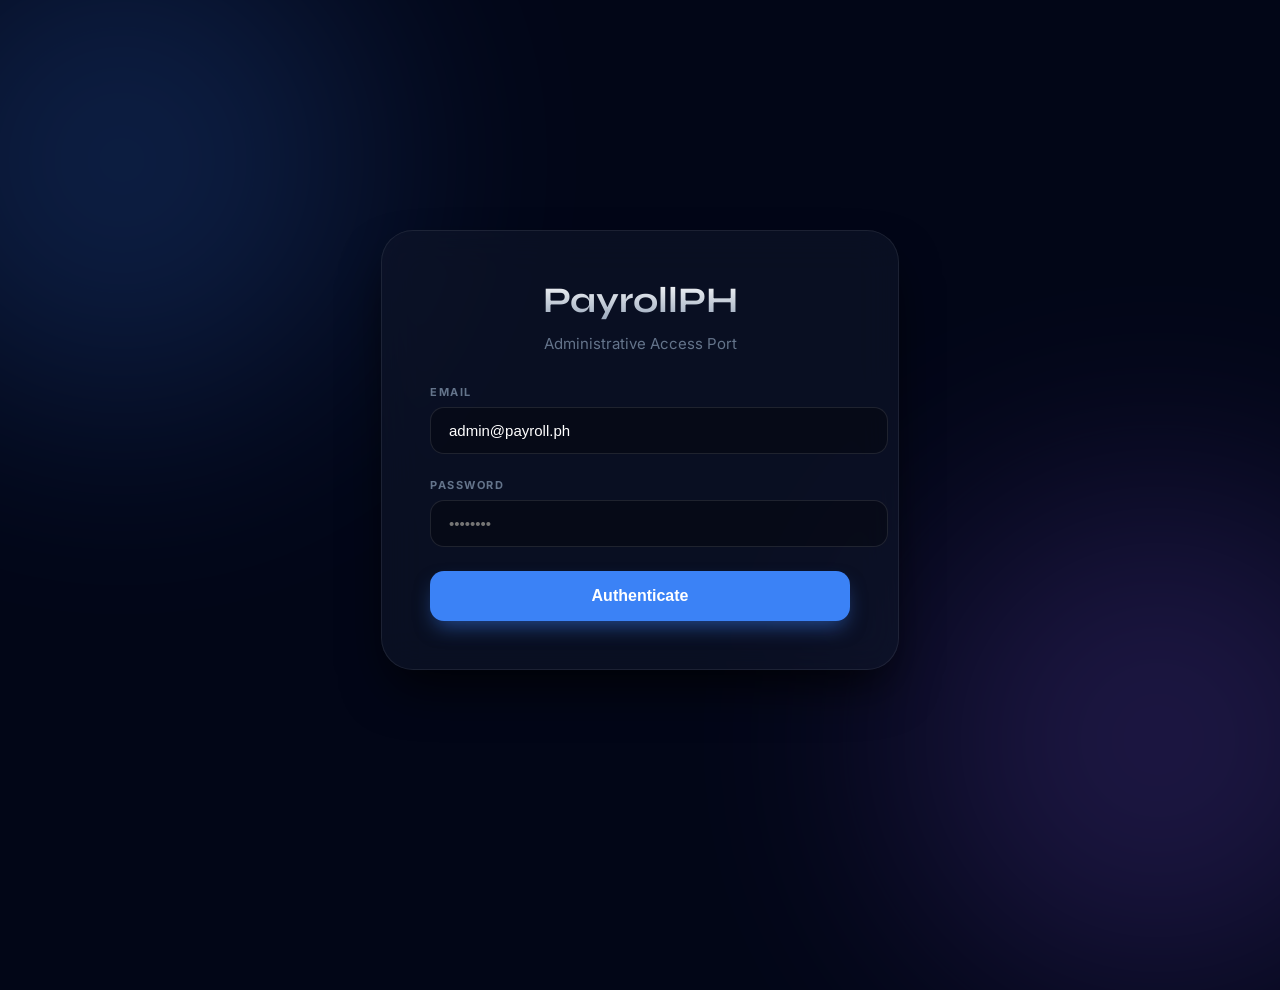
<file: index.html>
<!DOCTYPE html>
<html lang="en">
<head>
    <meta charset="UTF-8">
    <meta name="viewport" content="width=device-width, initial-scale=1.0">
    <title>Login — PayrollPH</title>
    <link href="https://fonts.googleapis.com/css2?family=Syne:wght@700&family=Inter:wght@400;600&display=swap" rel="stylesheet">
    <style>
        :root {
            --primary: #3b82f6;
            --primary-glow: rgba(59, 130, 246, 0.5);
            --bg: #020617;
            --card-bg: rgba(15, 23, 42, 0.6);
            --text-main: #f8fafc;
            --text-dim: #64748b;
        }

        body { 
            background-color: var(--bg);
            margin: 0;
            height: 100vh;
            display: flex;
            align-items: center;
            justify-content: center;
            font-family: 'Inter', sans-serif;
            overflow: hidden;
            position: relative;
        }

        /* Animated Background Orbs */
        .orb {
            position: absolute;
            width: 500px;
            height: 500px;
            border-radius: 50%;
            filter: blur(120px);
            z-index: -1;
            opacity: 0.2;
            animation: move 20s infinite alternate;
        }
        .orb-1 { background: var(--primary); top: -10%; left: -10%; }
        .orb-2 { background: #8b5cf6; bottom: -10%; right: -10%; animation-delay: -5s; }

        @keyframes move {
            from { transform: translate(0, 0) scale(1); }
            to { transform: translate(100px, 50px) scale(1.1); }
        }

        .login-card { 
            background: var(--card-bg); 
            backdrop-filter: blur(20px); 
            -webkit-backdrop-filter: blur(20px);
            padding: 48px; 
            border-radius: 32px; 
            width: 100%; 
            max-width: 420px; 
            text-align: center; 
            border: 1px solid rgba(255, 255, 255, 0.08);
            box-shadow: 0 25px 50px -12px rgba(0, 0, 0, 0.8);
            animation: slideUp 0.8s cubic-bezier(0.16, 1, 0.3, 1);
        }

        @keyframes slideUp {
            from { opacity: 0; transform: translateY(40px); }
            to { opacity: 1; transform: translateY(0); }
        }

        h1 { 
            font-family: 'Syne', sans-serif; 
            color: var(--text-main); 
            font-size: 36px; 
            margin: 0;
            background: linear-gradient(to bottom, #fff, #94a3b8);
            -webkit-background-clip: text;
            -webkit-text-fill-color: transparent;
        }

        p { color: var(--text-dim); font-size: 15px; margin: 12px 0 32px; }

        .form-group { text-align: left; margin-bottom: 24px; position: relative; }
        
        label { 
            font-size: 11px; 
            font-weight: 700; 
            color: var(--text-dim); 
            text-transform: uppercase; 
            letter-spacing: 1.5px;
            margin-bottom: 8px;
            display: block;
            transition: 0.3s;
        }

        input { 
            width: 100%; 
            padding: 14px 18px; 
            border-radius: 14px; 
            background: rgba(0, 0, 0, 0.3); 
            border: 1px solid rgba(255, 255, 255, 0.1); 
            color: white; 
            font-size: 15px;
            outline: none;
            transition: all 0.3s ease;
        }

        input:focus { 
            border-color: var(--primary); 
            background: rgba(0, 0, 0, 0.5);
            box-shadow: 0 0 20px rgba(59, 130, 246, 0.2);
        }

        .form-group:focus-within label { color: var(--primary); transform: translateX(4px); }

        .btn-login { 
            width: 100%; 
            padding: 16px; 
            border-radius: 14px; 
            border: none; 
            background: var(--primary); 
            color: white; 
            font-weight: 700; 
            font-size: 16px;
            cursor: pointer; 
            transition: all 0.4s cubic-bezier(0.175, 0.885, 0.32, 1.275);
            box-shadow: 0 10px 20px -5px var(--primary-glow);
        }

        .btn-login:hover { 
            transform: translateY(-3px);
            box-shadow: 0 15px 30px -5px var(--primary-glow);
            filter: brightness(1.1);
        }

        .btn-login:active { transform: scale(0.97); }

        .shake { animation: shake 0.4s cubic-bezier(.36,.07,.19,.97) both; }
        @keyframes shake {
            10%, 90% { transform: translate3d(-1px, 0, 0); }
            20%, 80% { transform: translate3d(2px, 0, 0); }
            30%, 50%, 70% { transform: translate3d(-4px, 0, 0); }
            40%, 60% { transform: translate3d(4px, 0, 0); }
        }
    </style>
</head>
<body>
    <div class="orb orb-1"></div>
    <div class="orb orb-2"></div>

    <div class="login-card" id="loginCard">
        <h1>PayrollPH</h1>
        <p>Administrative Access Port</p>
        <form id="loginForm">
            <div class="form-group">
                <label>Email</label>
                <input type="email" id="email" required value="admin@payroll.ph">
            </div>
            <div class="form-group">
                <label>Password</label>
                <input type="password" id="password" required placeholder="••••••••">
            </div>
            <button type="submit" class="btn-login" id="loginSubmitBtn">Authenticate</button>
        </form>
    </div>

    <script>
        // Check session
        if (sessionStorage.getItem('isLoggedIn') === 'true') { window.location.href = 'dashboard.html'; }

        document.getElementById('loginForm').addEventListener('submit', (e) => {
            e.preventDefault();
            const btn = document.getElementById('loginSubmitBtn');
            const card = document.getElementById('loginCard');
            
            // Visual feedback for "processing"
            btn.innerText = "Authenticating...";
            btn.style.opacity = "0.7";

            setTimeout(() => {
                const email = document.getElementById('email').value;
                const pass = document.getElementById('password').value;

                if (email === 'admin@payroll.ph' && pass === 'admin123') {
                    sessionStorage.setItem('isLoggedIn', 'true');
                    window.location.href = 'dashboard.html';
                } else {
                    btn.innerText = "Authenticate";
                    btn.style.opacity = "1";
                    card.classList.add('shake');
                    setTimeout(() => card.classList.remove('shake'), 400);
                }
            }, 800);
        });
    </script>
</body>
</html>
</file>
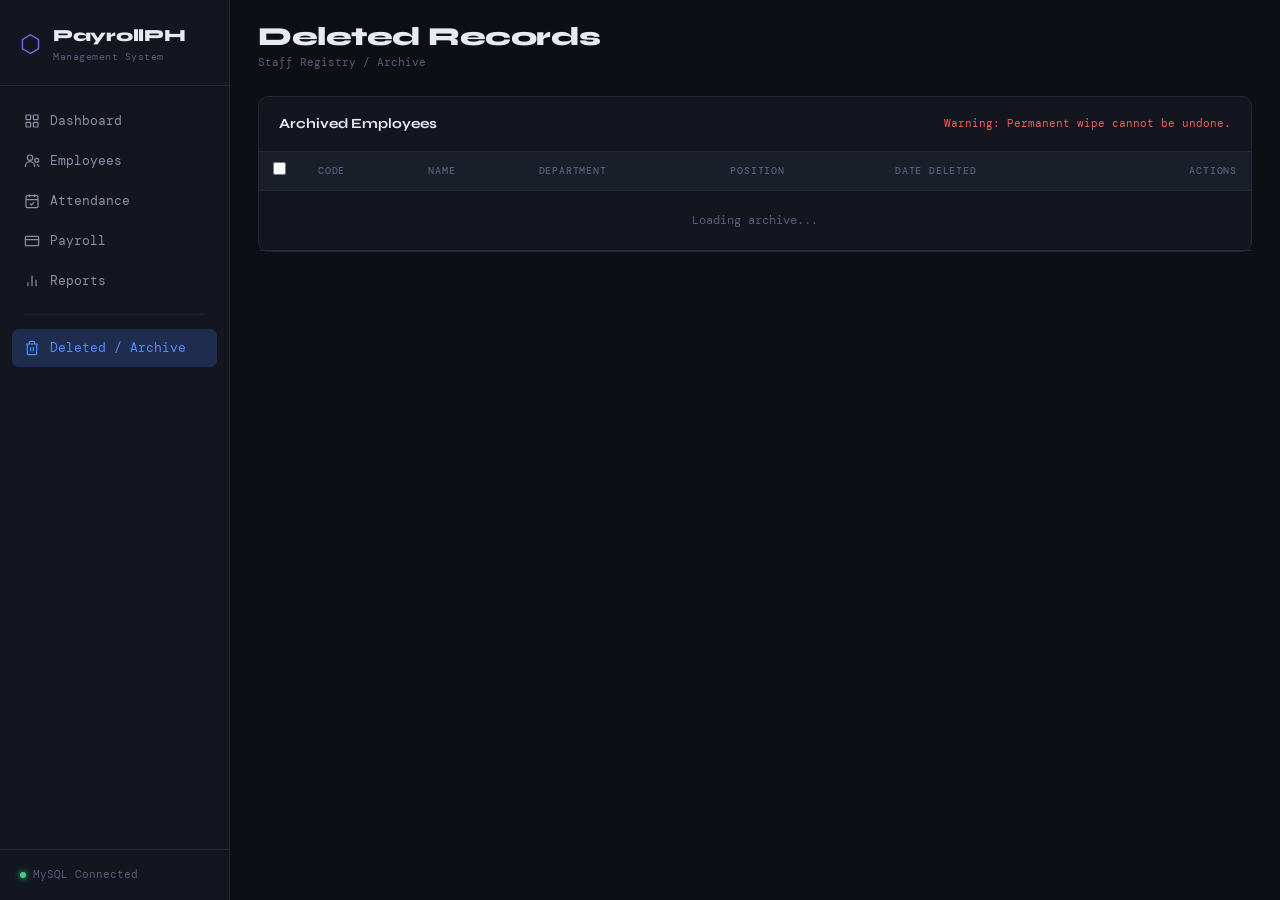
<file: pages/archive.html>
<!DOCTYPE html>
<html lang="en">
<head>
<meta charset="UTF-8" />
<meta name="viewport" content="width=device-width, initial-scale=1.0"/>
<title>Archive — PayrollPH</title>
<link rel="stylesheet" href="../assets/css/style.css"/>
<link href="https://fonts.googleapis.com/css2?family=Syne:wght@400;600;700;800&family=DM+Mono:wght@300;400;500&family=Inter:wght@400;600&display=swap" rel="stylesheet"/>
<style>
    /* Ensure the table can handle the checkbox column width and dropdowns */
    .card, .card-header { overflow: visible !important; }
    .checkbox-col { width: 45px; text-align: center; }
    #bulkActions { display: none; align-items: center; gap: 10px; margin-right: 15px; }
    
    /* Consistency fix for page title */
    .page-title { font-family: var(--font-head); font-size: 26px; font-weight: 800; }
</style>
</head>
<body>

<aside class="sidebar">
  <div class="sidebar-brand">
    <span class="brand-icon">⬡</span>
    <div><div class="brand-name">PayrollPH</div><div class="brand-sub">Management System</div></div>
  </div>
  <nav class="sidebar-nav">
    <a href="../dashboard.html" class="nav-item"><svg viewBox="0 0 24 24"><rect x="3" y="3" width="7" height="7" rx="1"/><rect x="14" y="3" width="7" height="7" rx="1"/><rect x="3" y="14" width="7" height="7" rx="1"/><rect x="14" y="14" width="7" height="7" rx="1"/></svg>Dashboard</a>
    <a href="employees.html" class="nav-item"><svg viewBox="0 0 24 24"><circle cx="9" cy="7" r="4"/><path d="M2 21v-1a7 7 0 0 1 14 0v1"/><circle cx="19" cy="11" r="3"/><path d="M22 21v-.5a3 3 0 0 0-3-3"/></svg>Employees</a>
    <a href="attendance.html" class="nav-item"><svg viewBox="0 0 24 24"><rect x="3" y="4" width="18" height="18" rx="2"/><path d="M16 2v4M8 2v4M3 10h18"/><path d="m9 16 2 2 4-4"/></svg>Attendance</a>
    <a href="payroll.html" class="nav-item"><svg viewBox="0 0 24 24"><rect x="2" y="5" width="20" height="14" rx="2"/><path d="M2 10h20"/></svg>Payroll</a>
    <a href="reports.html" class="nav-item"><svg viewBox="0 0 24 24"><line x1="18" y1="20" x2="18" y2="10"/><line x1="12" y1="20" x2="12" y2="4"/><line x1="6" y1="20" x2="6" y2="14"/></svg>Reports</a>
    <div style="height: 1px; background: var(--border); margin: 12px 12px; opacity: 0.5;"></div>
    <a href="archive.html" class="nav-item active">
      <svg viewBox="0 0 24 24"><polyline points="3 6 5 6 21 6"></polyline><path d="M19 6v14a2 2 0 0 1-2 2H7a2 2 0 0 1-2-2V6m3 0V4a2 2 0 0 1 2-2h4a2 2 0 0 1 2 2v2"></path><line x1="10" y1="11" x2="10" y2="17"></line><line x1="14" y1="11" x2="14" y2="17"></line></svg>Deleted / Archive
    </a>
  </nav>
  <div class="sidebar-footer"><div class="db-badge"><span class="db-dot"></span>MySQL Connected</div></div>
</aside>

<main class="main">
    <header class="topbar">
        <div class="topbar-left">
            <h1 class="page-title">Deleted Records</h1>
            <span class="page-breadcrumb">Staff Registry / Archive</span>
        </div>
    </header>

    <section class="content-grid" style="grid-template-columns: 1fr;">
        <div class="card card-wide">
            <div class="card-header">
                <h2>Archived Employees</h2>
                
                <div id="bulkActions">
                    <button class="btn-primary" style="background:var(--green); color:#111; padding:6px 12px; font-size:11px;" onclick="bulkRestore()">↻ Restore Selected</button>
                    <button class="btn-primary" style="background:var(--red); padding:6px 12px; font-size:11px;" onclick="bulkWipe()">✖ Wipe Selected</button>
                </div>

                <div class="card-actions">
                    <span style="font-size: 11px; color: var(--red); font-family: var(--font-mono);">Warning: Permanent wipe cannot be undone.</span>
                </div>
            </div>
            <div class="table-wrap">
                <table class="data-table" id="archiveTable">
                    <thead>
                        <tr>
                            <th class="checkbox-col"><input type="checkbox" id="selectAll" onclick="toggleSelectAll(this)"></th>
                            <th>Code</th>
                            <th>Name</th>
                            <th>Department</th>
                            <th>Position</th>
                            <th>Date Deleted</th>
                            <th style="text-align: right;">Actions</th>
                        </tr>
                    </thead>
                    <tbody id="archiveBody">
                        <tr><td colspan="7" style="text-align: center; padding: 20px; color: var(--text3);">Loading archive...</td></tr>
                    </tbody>
                </table>
            </div>
        </div>
    </section>
</main>

<script src="../assets/js/archive.js"></script>
</body>
</html>
</file>
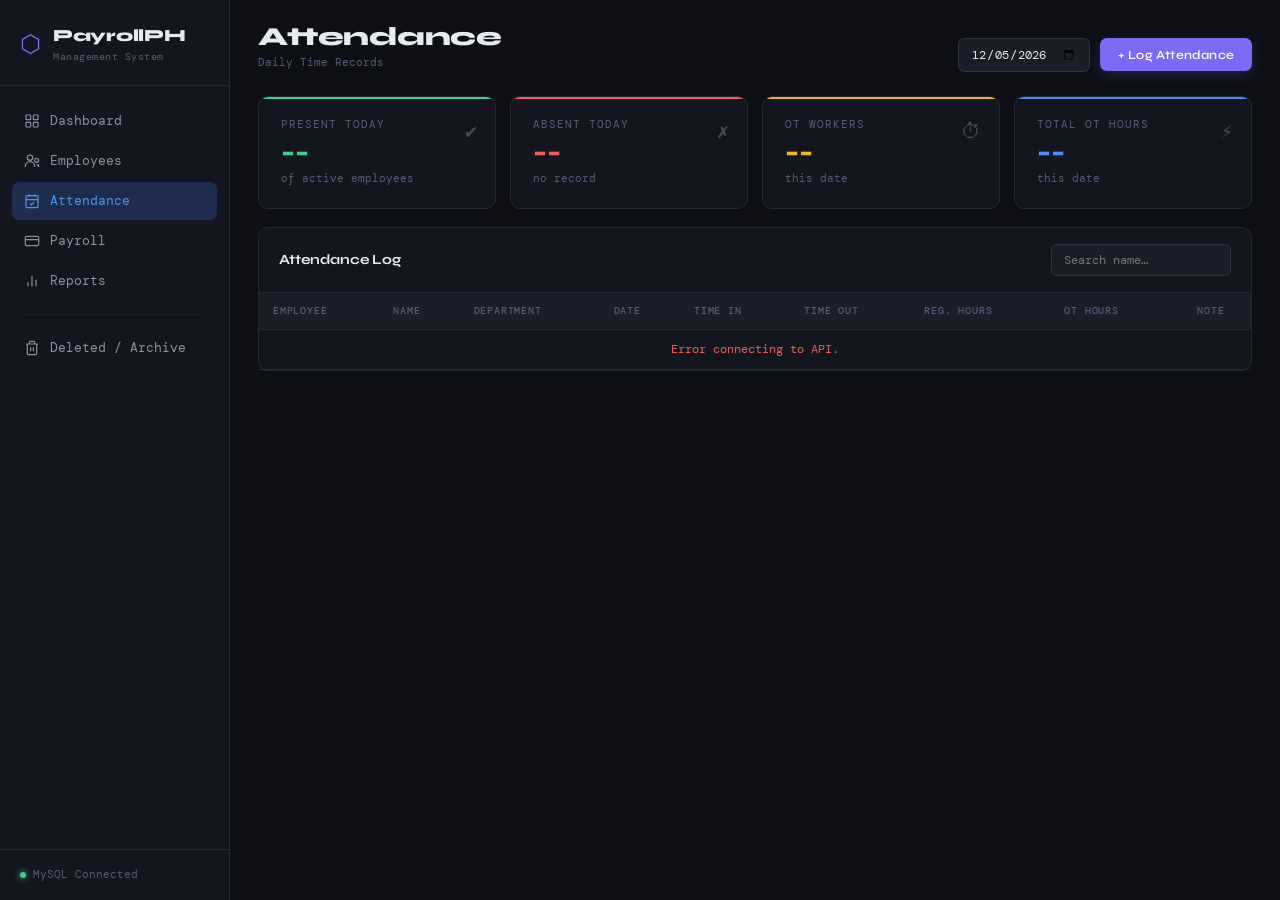
<file: pages/attendance.html>
<!DOCTYPE html>
<html lang="en">
<head>
<meta charset="UTF-8">
<meta name="viewport" content="width=device-width, initial-scale=1.0">
<title>Attendance — PayrollPH</title>
<link rel="stylesheet" href="../assets/css/style.css">
<link href="https://fonts.googleapis.com/css2?family=Syne:wght@400;600;700;800&family=DM+Mono:wght@300;400;500&display=swap" rel="stylesheet">
</head>
<body>

<aside class="sidebar">
  <div class="sidebar-brand">
    <span class="brand-icon">⬡</span>
    <div><div class="brand-name">PayrollPH</div><div class="brand-sub">Management System</div></div>
  </div>
  <nav class="sidebar-nav">
    <a href="../dashboard.html" class="nav-item"><svg viewBox="0 0 24 24"><rect x="3" y="3" width="7" height="7" rx="1"/><rect x="14" y="3" width="7" height="7" rx="1"/><rect x="3" y="14" width="7" height="7" rx="1"/><rect x="14" y="14" width="7" height="7" rx="1"/></svg>Dashboard</a>
    <a href="employees.html" class="nav-item"><svg viewBox="0 0 24 24"><circle cx="9" cy="7" r="4"/><path d="M2 21v-1a7 7 0 0 1 14 0v1"/><circle cx="19" cy="11" r="3"/><path d="M22 21v-.5a3 3 0 0 0-3-3"/></svg>Employees</a>
    <a href="attendance.html" class="nav-item active"><svg viewBox="0 0 24 24"><rect x="3" y="4" width="18" height="18" rx="2"/><path d="M16 2v4M8 2v4M3 10h18"/><path d="m9 16 2 2 4-4"/></svg>Attendance</a>
    <a href="payroll.html" class="nav-item"><svg viewBox="0 0 24 24"><rect x="2" y="5" width="20" height="14" rx="2"/><path d="M2 10h20"/></svg>Payroll</a>
    <a href="reports.html" class="nav-item"><svg viewBox="0 0 24 24"><line x1="18" y1="20" x2="18" y2="10"/><line x1="12" y1="20" x2="12" y2="4"/><line x1="6" y1="20" x2="6" y2="14"/></svg>Reports</a>
    <div style="height: 1px; background: var(--border); margin: 12px 12px; opacity: 0.5;"></div>
    <a href="archive.html" class="nav-item">
      <svg viewBox="0 0 24 24"><polyline points="3 6 5 6 21 6"></polyline><path d="M19 6v14a2 2 0 0 1-2 2H7a2 2 0 0 1-2-2V6m3 0V4a2 2 0 0 1 2-2h4a2 2 0 0 1 2 2v2"></path><line x1="10" y1="11" x2="10" y2="17"></line><line x1="14" y1="11" x2="14" y2="17"></line></svg>Deleted / Archive
    </a>
  </nav>
  <div class="sidebar-footer"><div class="db-badge"><span class="db-dot"></span>MySQL Connected</div></div>
</aside>

<main class="main">
  <header class="topbar">
    <div class="topbar-left">
      <h1 class="page-title">Attendance</h1>
      <span class="page-breadcrumb">Daily Time Records</span>
    </div>
    <div class="topbar-right">
      <input type="date" id="dateFilter" class="search-box" style="width:auto">
      <button class="btn-primary" onclick="openLogModal()">+ Log Attendance</button>
    </div>
  </header>

  <div class="kpi-grid" style="grid-template-columns:repeat(4,1fr);margin-bottom:18px">
    <div class="kpi-card kpi-green">
      <div class="kpi-label">Present Today</div>
      <div class="kpi-value" style="color:var(--green)" id="kpiPresent">--</div>
      <div class="kpi-sub">of active employees</div><div class="kpi-icon">✔</div>
    </div>
    <div class="kpi-card kpi-red">
      <div class="kpi-label">Absent Today</div>
      <div class="kpi-value" style="color:var(--red)" id="kpiAbsent">--</div>
      <div class="kpi-sub">no record</div><div class="kpi-icon">✗</div>
    </div>
    <div class="kpi-card kpi-gold">
      <div class="kpi-label">OT Workers</div>
      <div class="kpi-value" style="color:var(--gold)" id="kpiOT">--</div>
      <div class="kpi-sub">this date</div><div class="kpi-icon">⏱</div>
    </div>
    <div class="kpi-card kpi-blue">
      <div class="kpi-label">Total OT Hours</div>
      <div class="kpi-value" style="color:var(--blue)" id="kpiOTHrs">--</div>
      <div class="kpi-sub">this date</div><div class="kpi-icon">⚡</div>
    </div>
  </div>

  <div class="card">
    <div class="card-header">
      <h2>Attendance Log</h2>
      <div class="card-actions">
        <input type="text" class="search-box" placeholder="Search name…" id="attSearch" oninput="filterAtt()">
      </div>
    </div>
    <div class="table-wrap">
      <table class="data-table">
        <thead>
          <tr><th>Employee</th><th>Name</th><th>Department</th><th>Date</th><th>Time In</th><th>Time Out</th><th>Reg. Hours</th><th>OT Hours</th><th>Note</th></tr>
        </thead>
        <tbody id="attBody">
            <tr><td colspan="9" style="text-align: center; padding: 20px; color: var(--text3);">Loading data...</td></tr>
        </tbody>
      </table>
    </div>
  </div>
</main>

<div class="modal-overlay" id="logModal" style="display:none">
  <div class="modal" style="max-width:460px">
    <div class="modal-title" style="margin-bottom:20px">Log Attendance</div>
    <div class="form-grid" style="padding:0">
      <div class="form-group"><label>Employee *</label><select id="lEmp"></select></div>
      <div class="form-group"><label>Date *</label><input id="lDate" type="date"></div>
      <div class="form-group"><label>Time In *</label><input id="lIn" type="time" value="08:00"></div>
      <div class="form-group"><label>Time Out *</label><input id="lOut" type="time" value="17:00"></div>
      <div class="form-group full" id="hoursPreview" style="background:var(--bg3);border:1px solid var(--border);border-radius:7px;padding:10px 14px">
        <div style="font-size:11px;color:var(--text3);margin-bottom:4px">COMPUTED PREVIEW</div>
        <div style="display:flex;gap:20px">
          <div>Reg. Hours: <strong id="prevReg" style="color:var(--green)">8.00</strong></div>
          <div>OT Hours: <strong id="prevOT" style="color:var(--gold)">0.00</strong></div>
        </div>
      </div>
    </div>
    <div class="form-actions">
      <button class="btn-outline" onclick="closeLogModal()">Cancel</button>
      <button class="btn-primary" onclick="saveLog()">Insert Record</button>
    </div>
  </div>
</div>

<script>
  let activeEmployees = [];
  let currentLogs = [];

  document.addEventListener('DOMContentLoaded', () => {
    const today = new Date().toISOString().split('T')[0];
    document.getElementById('dateFilter').value = today;
    document.getElementById('lDate').value = today;
    document.getElementById('dateFilter').addEventListener('change', loadAttendance);
    loadEmployees();
    loadAttendance();
    ['lIn','lOut'].forEach(id => document.getElementById(id).addEventListener('change', updatePreview));
    updatePreview();
  });

  async function loadEmployees() {
    try {
      const response = await fetch('../api/attendance.php?action=employees');
      const result = await response.json();
      if (result.status === 'success') {
        activeEmployees = result.data;
        const sel = document.getElementById('lEmp');
        sel.innerHTML = '<option value="">-- Select Employee --</option>';
        activeEmployees.forEach(e => {
          sel.innerHTML += `<option value="${e.id}" data-type="${e.type}">${e.code} — ${e.firstName} ${e.lastName}</option>`;
        });
        sel.addEventListener('change', function() {
           const selectedOption = this.options[this.selectedIndex];
           if (selectedOption && selectedOption.dataset.type === 'daily') {
               document.getElementById('lIn').value = '07:00'; document.getElementById('lOut').value = '16:00';
           } else {
               document.getElementById('lIn').value = '08:00'; document.getElementById('lOut').value = '17:00';
           }
           updatePreview();
        });
      }
    } catch (error) { console.error("Error loading employees:", error); }
  }

  async function loadAttendance() {
    const date = document.getElementById('dateFilter').value;
    const tbody = document.getElementById('attBody');
    tbody.innerHTML = `<tr><td colspan="9" style="text-align: center; padding: 20px; color: var(--text3);">Loading data from database...</td></tr>`;
    try {
      const response = await fetch(`../api/attendance.php?date=${date}`);
      const result = await response.json();
      if (result.status === 'success') {
        currentLogs = result.data;
        renderAtt(currentLogs);
        updateKPIs();
      } else {
        tbody.innerHTML = `<tr><td colspan="9" style="text-align: center; color: var(--red);">${result.message}</td></tr>`;
      }
    } catch (error) {
      console.error("Error loading attendance:", error);
      tbody.innerHTML = `<tr><td colspan="9" style="text-align: center; color: var(--red);">Error connecting to API.</td></tr>`;
    }
  }

  function renderAtt(list) {
    const tbody = document.getElementById('attBody');
    tbody.innerHTML = '';
    if (list.length === 0) {
        tbody.innerHTML = `<tr><td colspan="9" style="text-align: center; padding: 20px; color: var(--text3);">No attendance records found for this date.</td></tr>`;
        return;
    }
    list.forEach(row => {
      const tr  = document.createElement('tr');
      tr.dataset.name = (row.full_name || '').toLowerCase();
      const otClass = parseFloat(row.overtime_hours) > 0 ? 'style="color:var(--gold)"' : '';
      const tIn = row.time_in ? row.time_in.substring(0, 5) : '--:--';
      const tOut = row.time_out ? row.time_out.substring(0, 5) : '--:--';
      tr.innerHTML = `
        <td class="emp-code">${row.employee_code}</td>
        <td class="emp-name">${row.full_name}</td>
        <td>${row.department_name}</td>
        <td>${row.work_date}</td>
        <td>${tIn}</td>
        <td>${tOut}</td>
        <td class="num">${parseFloat(row.hours_worked).toFixed(2)}</td>
        <td class="num" ${otClass}>${parseFloat(row.overtime_hours).toFixed(2)}${parseFloat(row.overtime_hours)>0?' ⚡':''}</td>
        <td>${parseFloat(row.overtime_hours)>0 ? '<span class="badge badge-approved">OT</span>' : ''}</td>
      `;
      tbody.appendChild(tr);
    });
  }

  function updateKPIs() {
    const present = new Set(currentLogs.map(a => a.employee_code)).size;
    document.getElementById('kpiPresent').textContent = present;
    document.getElementById('kpiAbsent').textContent  = Math.max(0, activeEmployees.length - present);
    const otWorkers = [...new Set(currentLogs.filter(a => parseFloat(a.overtime_hours) > 0).map(a => a.employee_code))].length;
    document.getElementById('kpiOT').textContent  = otWorkers;
    const totalOT = currentLogs.reduce((sum, a) => sum + parseFloat(a.overtime_hours || 0), 0);
    document.getElementById('kpiOTHrs').textContent = totalOT.toFixed(1);
  }

  function filterAtt() {
    const q = document.getElementById('attSearch').value.toLowerCase();
    document.querySelectorAll('#attBody tr').forEach(tr => {
        if(!tr.dataset.name) return;
        tr.style.display = tr.dataset.name.includes(q) ? '' : 'none';
    });
  }

  function updatePreview() {
    const tIn  = document.getElementById('lIn').value;
    const tOut = document.getElementById('lOut').value;
    if (!tIn || !tOut) return;
    const diff = (new Date('1970-01-01T'+tOut) - new Date('1970-01-01T'+tIn)) / 3600000;
    const reg  = Math.min(8, Math.max(0, diff)).toFixed(2);
    const ot   = Math.max(0, diff - 8).toFixed(2);
    document.getElementById('prevReg').textContent = reg;
    document.getElementById('prevOT').textContent  = ot;
  }

  function openLogModal()  { document.getElementById('logModal').style.display = 'flex'; }
  function closeLogModal() { document.getElementById('logModal').style.display = 'none'; }

async function saveLog() {
    const empId = document.getElementById('lEmp').value;
    const date  = document.getElementById('lDate').value;
    const tIn   = document.getElementById('lIn').value;
    const tOut  = document.getElementById('lOut').value;
    
    if (!empId || !date) return alert("Employee and Date are required.");
    if (!tIn && !tOut) return alert("Please provide at least a Time In or Time Out.");

    // The backend now securely handles Break Deductions, Rounding, and Cross-day logic
    const payload = { employee_id: empId, date: date, time_in: tIn, time_out: tOut };

    try {
        const response = await fetch('../api/attendance.php', {
            method: 'POST', headers: { 'Content-Type': 'application/json' }, body: JSON.stringify(payload)
        });
        const result = await response.json();
        if (result.status === 'success') {
            closeLogModal();
            document.getElementById('dateFilter').value = date;
            loadAttendance();
            // Shows the exact calculated hours returned from the database server
            alert(result.message); 
        } else {
            alert(result.message);
        }
    } catch (error) { 
        console.error("Error logging attendance:", error); 
    }
  }

  document.getElementById('logModal').addEventListener('click', function(e){ if(e.target===this) closeLogModal(); });
</script>
</body>
</html>
</file>
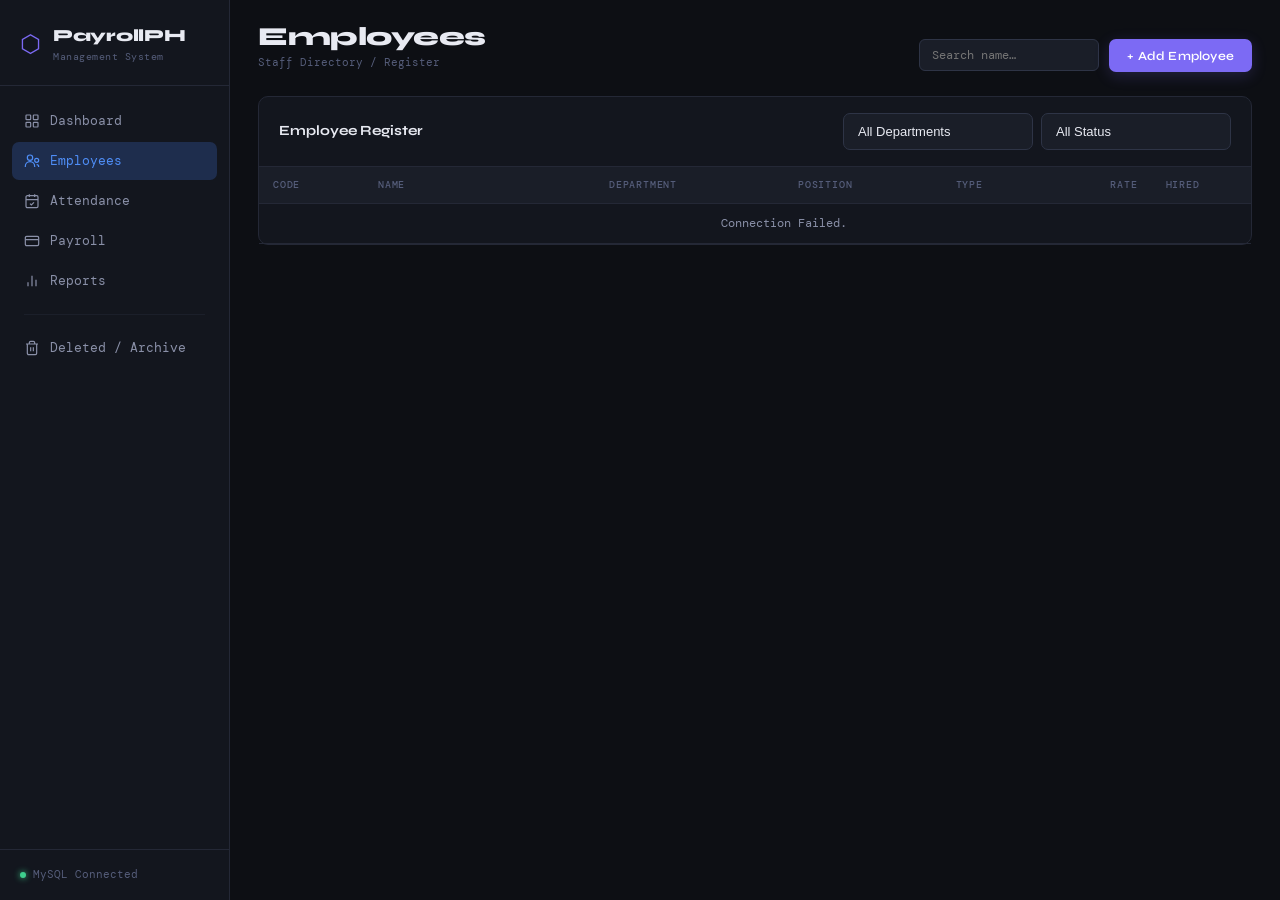
<file: pages/employees.html>
<!DOCTYPE html>
<html lang="en">
<head>
<meta charset="UTF-8">
<meta name="viewport" content="width=device-width, initial-scale=1.0">
<title>Employees — PayrollPH</title>
<link rel="stylesheet" href="../assets/css/style.css">
<link href="https://fonts.googleapis.com/css2?family=Syne:wght@600;700;800&family=DM+Mono:wght@300;400;500&family=Inter:wght@400;600&display=swap" rel="stylesheet">
<style>
  /* Fix for dropdown clipping while maintaining global theme consistency */
  .card, .card-header, .card-actions { overflow: visible !important; }
  .custom-dropdown { width: 190px; }
  
  /* Ensure page-title matches the sizing in dashboard.html */
  .page-title { font-family: var(--font-head); font-size: 26px; font-weight: 800; }
</style>
</head>
<body>

<aside class="sidebar">
  <div class="sidebar-brand">
    <span class="brand-icon">⬡</span>
    <div><div class="brand-name">PayrollPH</div><div class="brand-sub">Management System</div></div>
  </div>
  <nav class="sidebar-nav">
    <a href="../dashboard.html" class="nav-item"><svg viewBox="0 0 24 24"><rect x="3" y="3" width="7" height="7" rx="1"/><rect x="14" y="3" width="7" height="7" rx="1"/><rect x="3" y="14" width="7" height="7" rx="1"/><rect x="14" y="14" width="7" height="7" rx="1"/></svg>Dashboard</a>
    <a href="employees.html" class="nav-item active"><svg viewBox="0 0 24 24"><circle cx="9" cy="7" r="4"/><path d="M2 21v-1a7 7 0 0 1 14 0v1"/><circle cx="19" cy="11" r="3"/><path d="M22 21v-.5a3 3 0 0 0-3-3"/></svg>Employees</a>
    <a href="attendance.html" class="nav-item"><svg viewBox="0 0 24 24"><rect x="3" y="4" width="18" height="18" rx="2"/><path d="M16 2v4M8 2v4M3 10h18"/><path d="m9 16 2 2 4-4"/></svg>Attendance</a>
    <a href="payroll.html" class="nav-item"><svg viewBox="0 0 24 24"><rect x="2" y="5" width="20" height="14" rx="2"/><path d="M2 10h20"/></svg>Payroll</a>
    <a href="reports.html" class="nav-item"><svg viewBox="0 0 24 24"><line x1="18" y1="20" x2="18" y2="10"/><line x1="12" y1="20" x2="12" y2="4"/><line x1="6" y1="20" x2="6" y2="14"/></svg>Reports</a>
    <div style="height: 1px; background: var(--border); margin: 12px 12px; opacity: 0.5;"></div>
    <a href="archive.html" class="nav-item"><svg viewBox="0 0 24 24"><polyline points="3 6 5 6 21 6"></polyline><path d="M19 6v14a2 2 0 0 1-2 2H7a2 2 0 0 1-2-2V6m3 0V4a2 2 0 0 1 2-2h4a2 2 0 0 1 2 2v2"></path><line x1="10" y1="11" x2="10" y2="17"></line><line x1="14" y1="11" x2="14" y2="17"></line></svg>Deleted / Archive</a>
  </nav>
  <div class="sidebar-footer"><div class="db-badge"><span class="db-dot"></span>MySQL Connected</div></div>
</aside>

<main class="main">
  <header class="topbar">
    <div class="topbar-left">
        <h1 class="page-title">Employees</h1>
        <span class="page-breadcrumb">Staff Directory / Register</span>
    </div>
    <div class="topbar-right">
      <input type="text" class="search-box" placeholder="Search name…" id="empSearch" oninput="filterEmployees()">
      <button class="btn-primary" onclick="openAddModal()">+ Add Employee</button>
    </div>
  </header>

  <div class="card">
    <div class="card-header">
      <h2>Employee Register <span id="empCount" style="color:var(--text3); font-family:var(--font-mono); font-size:12px;"></span></h2>
      <div class="card-actions">
        <div class="custom-dropdown" id="deptDropdown">
          <input type="hidden" id="deptFilter" value="">
          <button class="dropdown-trigger"><span class="selected-text">All Departments</span></button>
          <ul class="dropdown-menu" id="deptDropdownMenu"><li class="dropdown-option active" data-value="">All Departments</li></ul>
        </div>
        <div class="custom-dropdown" id="statusDropdown">
          <input type="hidden" id="statusFilter" value="">
          <button class="dropdown-trigger"><span class="selected-text">All Status</span></button>
          <ul class="dropdown-menu"><li class="dropdown-option active" data-value="">All Status</li><li class="dropdown-option" data-value="active">Active</li><li class="dropdown-option" data-value="inactive">Inactive</li></ul>
        </div>
      </div>
    </div>
    <div class="table-wrap">
      <table class="data-table">
        <thead>
          <tr><th>Code</th><th>Name</th><th>Department</th><th>Position</th><th>Type</th><th>Rate</th><th>Hired</th><th>Status</th></tr>
        </thead>
        <tbody id="empBody"></tbody>
      </table>
    </div>
  </div>
</main>

<div class="modal-overlay" id="empModal" style="display:none">
  <div class="modal" style="max-width:600px">
    <div class="modal-title" id="empModalTitle">Add New Staff</div>
    <p class="modal-desc">Enter employee details for record synchronization.</p>
    <div class="form-grid">
      <div class="form-group"><label>First Name *</label><input id="fFirstName" placeholder="Juan"></div>
      <div class="form-group"><label>Last Name *</label><input id="fLastName" placeholder="Dela Cruz"></div>
      <div class="form-group"><label>Middle Name</label><input id="fMiddleName" placeholder="Santos"></div>
      <div class="form-group"><label>Phone *</label>
        <input id="fPhone" type="text" maxlength="11" placeholder="09XXXXXXXXX" oninput="validatePHPhone(this)" onfocus="if(this.value==='') this.value='09';">
      </div>
      <div class="form-group"><label>Email</label><input id="fEmail" type="email" placeholder="example@company.ph"></div>
      <div class="form-group"><label>Gender *</label><select id="fGender"><option value="Male">Male</option><option value="Female">Female</option></select></div>
      <div class="form-group"><label>Birthdate *</label><input id="fBirthdate" type="date"></div>
      <div class="form-group"><label>Date Hired *</label><input id="fHired" type="date"></div>
      <div class="form-group"><label>Department *</label><select id="fDept"></select></div>
      <div class="form-group"><label>Position *</label><select id="fPos"></select></div>
      <div class="form-group"><label>Type *</label><select id="fType"><option value="monthly">Monthly</option><option value="daily">Daily</option></select></div>
      <div class="form-group"><label>Rate (₱) *</label><input id="fRate" type="number" placeholder="0.00" step="500" min="0"></div>
      <div class="form-group full"><label>Address</label><textarea id="fAddress" placeholder="City, Province"></textarea></div>
    </div>
    <div class="form-actions">
      <button class="btn-outline" onclick="closeEmpModal()">Cancel</button>
      <button class="btn-primary" onclick="saveEmployee()">Save Employee</button>
    </div>
  </div>
</div>

<script src="../assets/js/employees.js"></script>
</body>
</html>
</file>
<file: assets/css/style.css>
/* ============================================================
   PayrollPH — Stylesheet
   Aesthetic: Sharp utilitarian / financial data dashboard
   Fonts: Syne (headers) + DM Mono (data/numbers)
   ============================================================ */

*, *::before, *::after { box-sizing: border-box; margin: 0; padding: 0; }

body::before {
    content: "";
    position: absolute;
    width: 300px;
    height: 300px;
    background: var(--primary);
    filter: blur(100px);
    border-radius: 50%;
    z-index: -1;
    top: 20%;
    left: 30%;
    opacity: 0.15;
    animation: float 15s infinite alternate;
}

@keyframes float {
    from { transform: translate(0, 0); }
    to { transform: translate(100px, 100px); }
}

:root {
  --bg:       #0d0f14;
  --bg2:      #13161e;
  --bg3:      #1a1e28;
  --border:   #242836;
  --border2:  #2e3446;
  --text:     #e8eaf2;
  --text2:    #8a90a8;
  --text3:    #555d7a;
  --blue:     #4f8ef7;
  --blue-dim: #1e2d4d;
  --green:    #3ecf8e;
  --green-dim:#112b20;
  --red:      #f25c5c;
  --red-dim:  #2e1616;
  --gold:     #f0b429;
  --gold-dim: #2c2008;
  --accent:   #7c6af4;
  --radius:   10px;
  --font-head: 'Syne', sans-serif;
  --font-mono: 'DM Mono', monospace;
}

html, body {
  height: 100%;
  font-family: var(--font-mono);
  background: var(--bg);
  color: var(--text);
  font-size: 13px;
  line-height: 1.6;
}

/* ============================================================
   LAYOUT
   ============================================================ */
body { display: flex; }

.sidebar {
  width: 230px;
  min-height: 100vh;
  background: var(--bg2);
  border-right: 1px solid var(--border);
  display: flex;
  flex-direction: column;
  position: sticky;
  top: 0;
  height: 100vh;
  overflow-y: auto;
  flex-shrink: 0;
}

.main {
  flex: 1;
  overflow-y: auto;
  padding: 24px 28px;
  min-width: 0;
}

/* ============================================================
   SIDEBAR
   ============================================================ */
.sidebar-brand {
  display: flex;
  align-items: center;
  gap: 12px;
  padding: 22px 20px 20px;
  border-bottom: 1px solid var(--border);
}
.brand-icon {
  font-size: 24px;
  color: var(--accent);
  line-height: 1;
}
.brand-name {
  font-family: var(--font-head);
  font-weight: 800;
  font-size: 17px;
  color: var(--text);
  letter-spacing: -0.3px;
}
.brand-sub {
  font-size: 10px;
  color: var(--text3);
  letter-spacing: 0.5px;
}

.sidebar-nav {
  padding: 16px 12px;
  flex: 1;
  display: flex;
  flex-direction: column;
  gap: 2px;
}
.nav-item {
  display: flex;
  align-items: center;
  gap: 10px;
  padding: 9px 12px;
  border-radius: 7px;
  color: var(--text2);
  text-decoration: none;
  font-size: 12.5px;
  font-family: var(--font-mono);
  font-weight: 400;
  transition: all 0.15s;
}
.nav-item svg {
  width: 16px;
  height: 16px;
  stroke: currentColor;
  fill: none;
  stroke-width: 1.8;
  flex-shrink: 0;
}
.nav-item:hover  { background: var(--bg3); color: var(--text); }
.nav-item.active { background: var(--blue-dim); color: var(--blue); }

.sidebar-footer {
  padding: 16px 20px;
  border-top: 1px solid var(--border);
}
.db-badge {
  display: flex;
  align-items: center;
  gap: 7px;
  font-size: 11px;
  color: var(--text3);
}
.db-dot {
  width: 6px; height: 6px;
  border-radius: 50%;
  background: var(--green);
  box-shadow: 0 0 6px var(--green);
  animation: pulse 2s infinite;
}
@keyframes pulse {
  0%,100% { opacity: 1; }
  50%      { opacity: 0.4; }
}

/* ============================================================
   TOPBAR
   ============================================================ */
.topbar {
  display: flex;
  align-items: flex-end;
  justify-content: space-between;
  margin-bottom: 24px;
  gap: 16px;
  flex-wrap: wrap;
}
.page-title {
  font-family: var(--font-head);
  font-size: 26px;
  font-weight: 800;
  color: var(--text);
  letter-spacing: -0.5px;
  line-height: 1;
}
.page-breadcrumb {
  font-size: 11px;
  color: var(--text3);
  display: block;
  margin-top: 4px;
}
.topbar-right {
  display: flex;
  gap: 10px;
  align-items: center;
}
.period-selector select {
  background: var(--bg3);
  border: 1px solid var(--border2);
  color: var(--text);
  padding: 8px 12px;
  border-radius: 7px;
  font-family: var(--font-mono);
  font-size: 12px;
  cursor: pointer;
  outline: none;
}

/* ============================================================
   BUTTONS
   ============================================================ */
.btn-primary {
  background: var(--accent);
  color: #fff;
  border: none;
  padding: 9px 18px;
  border-radius: 7px;
  font-family: var(--font-head);
  font-size: 12.5px;
  font-weight: 600;
  cursor: pointer;
  transition: opacity 0.15s, transform 0.1s;
  letter-spacing: 0.2px;
}
.btn-primary:hover  { opacity: 0.88; }
.btn-primary:active { transform: scale(0.97); }

.btn-outline {
  background: transparent;
  color: var(--text2);
  border: 1px solid var(--border2);
  padding: 8px 14px;
  border-radius: 7px;
  font-family: var(--font-mono);
  font-size: 12px;
  cursor: pointer;
  transition: border-color 0.15s, color 0.15s;
}
.btn-outline:hover { border-color: var(--text3); color: var(--text); }

/* ============================================================
   KPI CARDS
   ============================================================ */
.kpi-grid {
  display: grid;
  grid-template-columns: repeat(auto-fit, minmax(210px, 1fr));
  gap: 14px;
  margin-bottom: 22px;
}
.kpi-card {
  background: var(--bg2);
  border: 1px solid var(--border);
  border-radius: var(--radius);
  padding: 20px 22px;
  position: relative;
  overflow: hidden;
  transition: border-color 0.2s;
}
.kpi-card:hover { border-color: var(--border2); }
.kpi-card::before {
  content: '';
  position: absolute;
  top: 0; left: 0; right: 0;
  height: 2px;
}
.kpi-blue::before  { background: var(--blue); }
.kpi-green::before { background: var(--green); }
.kpi-red::before   { background: var(--red); }
.kpi-gold::before  { background: var(--gold); }

.kpi-label {
  font-size: 10.5px;
  text-transform: uppercase;
  letter-spacing: 1px;
  color: var(--text3);
  margin-bottom: 8px;
}
.kpi-value {
  font-family: var(--font-head);
  font-size: 24px;
  font-weight: 800;
  letter-spacing: -0.5px;
  line-height: 1;
  margin-bottom: 6px;
}
.kpi-blue  .kpi-value { color: var(--blue); }
.kpi-green .kpi-value { color: var(--green); }
.kpi-red   .kpi-value { color: var(--red); }
.kpi-gold  .kpi-value { color: var(--gold); }

.kpi-sub {
  font-size: 10.5px;
  color: var(--text3);
}
.kpi-icon {
  position: absolute;
  right: 18px;
  top: 18px;
  font-size: 20px;
  opacity: 0.25;
}

/* ============================================================
   CONTENT GRID
   ============================================================ */
.content-grid {
  display: grid;
  grid-template-columns: 1fr 320px;
  grid-template-rows: auto auto;
  gap: 16px;
}
.card-wide { grid-column: 1 / -1; }

.card {
  background: var(--bg2);
  border: 1px solid var(--border);
  border-radius: var(--radius);
  overflow: hidden;
}
.card-header {
  display: flex;
  align-items: center;
  justify-content: space-between;
  padding: 16px 20px;
  border-bottom: 1px solid var(--border);
  gap: 12px;
  flex-wrap: wrap;
}
.card-header h2 {
  font-family: var(--font-head);
  font-size: 14px;
  font-weight: 700;
  color: var(--text);
}
.card-actions { display: flex; gap: 8px; align-items: center; }

/* ============================================================
   TABLE
   ============================================================ */
.table-wrap { overflow-x: auto; }

.data-table {
  width: 100%;
  border-collapse: collapse;
  font-size: 12px;
  /* Reverted to auto so Attendance, Archive, and other tables scale normally */
  table-layout: auto; 
}

/* Target ONLY the complex tables for strict layout and search stability */
.data-table:has(#payrollBody),
.data-table:has(#empBody) {
  table-layout: fixed;
  min-width: 1050px; 
}

.data-table thead tr {
  background: var(--bg3);
}

.data-table th {
  padding: 10px 14px;
  text-align: left;
  font-size: 10px;
  text-transform: uppercase;
  letter-spacing: 0.8px;
  color: var(--text3);
  white-space: nowrap;
  font-weight: 500;
  border-bottom: 1px solid var(--border);
}

.data-table td {
  padding: 10px 14px;
  border-bottom: 1px solid var(--border);
  color: var(--text2);
  white-space: nowrap;
  /* Prevent long text from breaking the locked layout */
  overflow: hidden;
  text-overflow: ellipsis;
}

.data-table tbody tr:hover td {
  background: var(--bg3);
  color: var(--text);
}

.data-table td.num {
  font-family: var(--font-mono);
  text-align: right;
  color: var(--text);
}

.data-table td.emp-code { color: var(--accent); font-weight: 500; }
.data-table td.emp-name { font-weight: 500; color: var(--text); }

/* --- Alignment & Column Width Fixes --- */

/* Center the Status Column for a cleaner look */
.data-table th:last-child,
.data-table td:last-child {
    text-align: center;
}

/* Force numeric headers to align right to match the data below them */
.data-table:has(#payrollBody) th:nth-child(n+4):nth-child(-n+11),
.data-table:has(#empBody) th:nth-child(6) {
    text-align: right;
}

/* Lock specific widths for the Dashboard/Payroll Table (12 columns) */
.data-table:has(#payrollBody) th:nth-child(1) { width: 8%; } 
.data-table:has(#payrollBody) th:nth-child(2) { width: 15%; } 
.data-table:has(#payrollBody) th:nth-child(3) { width: 16%; } 
.data-table:has(#payrollBody) th:nth-child(n+4):nth-child(-n+11) { width: 7.2%; } 
.data-table:has(#payrollBody) th:nth-child(12) { width: 6%; } 

/* Lock specific widths for the Employees Table (8 columns) */
.data-table:has(#empBody) th:nth-child(1) { width: 10%; } 
.data-table:has(#empBody) th:nth-child(2) { width: 22%; } 
.data-table:has(#empBody) th:nth-child(3) { width: 18%; } 
.data-table:has(#empBody) th:nth-child(4) { width: 15%; } 
.data-table:has(#empBody) th:nth-child(5) { width: 10%; } 
.data-table:has(#empBody) th:nth-child(6) { width: 10%; } 
.data-table:has(#empBody) th:nth-child(7) { width: 10%; } 
.data-table:has(#empBody) th:nth-child(8) { width: 5%; }

.badge {
  display: inline-block;
  padding: 2px 8px;
  border-radius: 30px;
  font-size: 10px;
  font-weight: 600;
  text-transform: uppercase;
  letter-spacing: 0.5px;
}
.badge-draft    { background: var(--bg3);      color: var(--text3);  border: 1px solid var(--border2); }
.badge-approved { background: var(--blue-dim); color: var(--blue);   border: 1px solid var(--blue); }
.badge-paid     { background: var(--green-dim);color: var(--green);  border: 1px solid var(--green); }

.search-box {
  background: var(--bg3);
  border: 1px solid var(--border2);
  color: var(--text);
  padding: 7px 12px;
  border-radius: 6px;
  font-family: var(--font-mono);
  font-size: 12px;
  width: 180px;
  outline: none;
  transition: border-color 0.15s;
}
.search-box:focus { border-color: var(--accent); }

/* ============================================================
   DEPT CHART
   ============================================================ */
.dept-chart {
  padding: 18px 20px;
  display: flex;
  flex-direction: column;
  gap: 12px;
}
.dept-row { display: flex; flex-direction: column; gap: 4px; }
.dept-label {
  display: flex;
  justify-content: space-between;
  font-size: 11px;
  color: var(--text2);
}
.dept-label span:last-child { color: var(--text); font-weight: 500; }
.dept-bar-bg {
  height: 6px;
  background: var(--bg3);
  border-radius: 3px;
  overflow: hidden;
}
.dept-bar-fill {
  height: 100%;
  border-radius: 3px;
  background: var(--accent);
  transition: width 0.8s cubic-bezier(.4,0,.2,1);
}

/* ============================================================
   ACTIVITY LIST
   ============================================================ */
.activity-list {
  list-style: none;
  padding: 0 20px 16px;
}
.activity-list li {
  display: flex;
  gap: 12px;
  padding: 12px 0;
  border-bottom: 1px solid var(--border);
  align-items: flex-start;
}
.activity-list li:last-child { border-bottom: none; }
.act-dot {
  width: 8px; height: 8px;
  border-radius: 50%;
  margin-top: 4px;
  flex-shrink: 0;
}
.act-text { font-size: 11.5px; color: var(--text2); line-height: 1.5; }
.act-text strong { color: var(--text); font-weight: 500; }
.act-time { font-size: 10px; color: var(--text3); margin-top: 2px; }

/* ============================================================
   MODAL
   ============================================================ */
.modal-overlay {
  position: fixed;
  inset: 0;
  background: rgba(0,0,0,0.65);
  display: flex;
  align-items: center;
  justify-content: center;
  z-index: 1000;
  backdrop-filter: blur(4px);
}
.modal {
  background: var(--bg2);
  border: 1px solid var(--border2);
  border-radius: 12px;
  padding: 28px 30px;
  width: 100%;
  max-width: 420px;
  box-shadow: 0 20px 60px rgba(0,0,0,0.5);
}
.modal-title {
  font-family: var(--font-head);
  font-size: 18px;
  font-weight: 700;
  margin-bottom: 10px;
}
.modal-desc { font-size: 12.5px; color: var(--text2); margin-bottom: 16px; }
.modal-sql {
  background: var(--bg);
  border: 1px solid var(--border);
  border-radius: 7px;
  padding: 14px 16px;
  margin-bottom: 20px;
}
.modal-sql pre {
  font-family: var(--font-mono);
  font-size: 12px;
  color: var(--green);
  white-space: pre-wrap;
  line-height: 1.7;
}
.modal-actions { display: flex; gap: 10px; justify-content: flex-end; }

/* ============================================================
   PAGES — Employees, Attendance, etc.
   ============================================================ */
.form-grid {
  display: grid;
  grid-template-columns: 1fr 1fr;
  gap: 14px;
  padding: 20px;
}
.form-group { display: flex; flex-direction: column; gap: 5px; }
.form-group.full { grid-column: 1 / -1; }
.form-group label {
  font-size: 10.5px;
  text-transform: uppercase;
  letter-spacing: 0.8px;
  color: var(--text3);
}
.form-group input,
.form-group select,
.form-group textarea {
  background: var(--bg3);
  border: 1px solid var(--border2);
  color: var(--text);
  padding: 9px 12px;
  border-radius: 7px;
  font-family: var(--font-mono);
  font-size: 12.5px;
  outline: none;
  transition: border-color 0.15s;
  width: 100%;
}
.form-group input:focus,
.form-group select:focus { border-color: var(--accent); }
.form-group textarea { resize: vertical; min-height: 70px; }

.form-actions {
  padding: 14px 20px;
  border-top: 1px solid var(--border);
  display: flex;
  gap: 10px;
  justify-content: flex-end;
}

/* ============================================================
   PAYSLIP CARD
   ============================================================ */
.payslip-card {
  background: var(--bg2);
  border: 1px solid var(--border);
  border-radius: var(--radius);
  padding: 28px 32px;
  max-width: 680px;
  font-family: var(--font-mono);
}
.payslip-header {
  display: flex;
  justify-content: space-between;
  align-items: flex-start;
  margin-bottom: 24px;
  padding-bottom: 16px;
  border-bottom: 1px dashed var(--border2);
}
.payslip-company {
  font-family: var(--font-head);
  font-size: 20px;
  font-weight: 800;
  color: var(--accent);
}
.payslip-period { font-size: 11px; color: var(--text3); margin-top: 4px; }
.payslip-employee-name {
  font-family: var(--font-head);
  font-size: 16px;
  font-weight: 700;
  color: var(--text);
}
.payslip-position { font-size: 11px; color: var(--text3); margin-top: 2px; }

.payslip-section { margin-bottom: 18px; }
.payslip-section-title {
  font-size: 10px;
  text-transform: uppercase;
  letter-spacing: 1px;
  color: var(--text3);
  margin-bottom: 10px;
}
.payslip-line {
  display: flex;
  justify-content: space-between;
  font-size: 12.5px;
  padding: 4px 0;
  border-bottom: 1px solid var(--border);
  color: var(--text2);
}
.payslip-line:last-child { border-bottom: none; }
.payslip-line .amount { color: var(--text); }
.payslip-total {
  display: flex;
  justify-content: space-between;
  font-family: var(--font-head);
  font-size: 18px;
  font-weight: 700;
  padding: 14px 0 0;
  border-top: 2px solid var(--border2);
  margin-top: 8px;
}
.payslip-total .net-amount { color: var(--green); }

/* ============================================================
   RESPONSIVE
   ============================================================ */
@media (max-width: 900px) {
  .content-grid { grid-template-columns: 1fr; }
  .card-wide    { grid-column: auto; }
}
@media (max-width: 640px) {
  .sidebar { display: none; }
  .main    { padding: 16px; }
  .form-grid { grid-template-columns: 1fr; }
}

/* ============================================================
   ADMIN LOGIN OVERLAY
   ============================================================ */
.login-overlay {
  position: fixed;
  top: 0;
  left: 0;
  width: 100%;
  height: 100%;
  background-color: rgba(0, 0, 0, 0.65); /* Matches your modal overlay */
  backdrop-filter: blur(8px);
  -webkit-backdrop-filter: blur(8px);
  z-index: 9999;
  display: flex;
  align-items: center;
  justify-content: center;
  padding: 16px;
  transition: opacity 0.5s ease, visibility 0.5s ease;
}

.login-overlay.hidden {
  opacity: 0;
  visibility: hidden;
}

@keyframes slideUpFade {
  0% { opacity: 0; transform: translateY(30px); }
  100% { opacity: 1; transform: translateY(0); }
}

@keyframes shakeError {
  0%, 100% { transform: translateX(0); }
  20%, 60% { transform: translateX(-5px); }
  40%, 80% { transform: translateX(5px); }
}

.login-card {
  background: var(--bg2); /* Adapted to your theme */
  border: 1px solid var(--border2);
  padding: 40px 32px;
  border-radius: var(--radius);
  box-shadow: 0 20px 60px rgba(0,0,0,0.5); /* Matches your modal shadow */
  width: 100%;
  max-width: 420px;
  animation: slideUpFade 0.6s cubic-bezier(0.16, 1, 0.3, 1) forwards;
  animation: fadeIn 0.8s ease-out forwards;

@keyframes fadeIn {
    from { opacity: 0; transform: translateY(20px); }
    to { opacity: 1; transform: translateY(0); }
    
}
}

.login-card.shake {
  animation: shakeError 0.4s ease-in-out;
}

.login-header {
  text-align: center;
  margin-bottom: 36px;
}

.login-header h1 {
  font-family: var(--font-head); /* Adapted to your theme */
  font-size: 26px;
  font-weight: 800;
  color: var(--text);
  margin: 0 0 6px 0;
  letter-spacing: -0.5px;
}

.login-header p {
  font-size: 13px;
  color: var(--text2);
  margin: 0;
}

.login-form {
  display: flex;
  flex-direction: column;
  gap: 22px;
}

.login-form-group {
  display: flex;
  flex-direction: column;
  gap: 8px;
}

.login-form-group label {
  font-size: 10.5px; /* Matched to your form-group labels */
  font-weight: 600;
  text-transform: uppercase;
  letter-spacing: 0.8px;
  color: var(--text3);
  transition: color 0.2s ease;
}

.login-form-group:focus-within label {
  color: var(--accent);
}

.login-form-group input {
  width: 100%;
  min-height: 48px;
  padding: 12px 16px;
  font-size: 13px; 
  font-family: var(--font-mono); /* Adapted to your theme */
  border: 1px solid var(--border2);
  border-radius: 7px;
  transition: all 0.15s ease;
  box-sizing: border-box;
  color: var(--text);
  background-color: var(--bg3);
}

.login-form-group input::placeholder {
  color: var(--text3);
}

.login-form-group input:focus {
  outline: none;
  border-color: var(--accent);
  box-shadow: 0 0 0 3px rgba(124, 106, 244, 0.15); /* Using your accent color */
}

.login-actions {
  display: flex;
  flex-direction: column;
  align-items: center;
  gap: 16px;
  margin-top: 12px;
}

.login-btn-primary {
  width: 100%;
  min-height: 48px;
  background-color: var(--accent);
  color: #ffffff;
  font-family: var(--font-head);
  font-size: 14px;
  font-weight: 700;
  letter-spacing: 0.2px;
  border: none;
  border-radius: 7px;
  cursor: pointer;
  transition: all 0.15s ease;
  display: flex;
  align-items: center;
  justify-content: center;
  gap: 8px;
}

.login-btn-primary:hover {
  opacity: 0.88;
  transform: translateY(-1px);
}

.login-btn-primary:active {
  transform: scale(0.97);
}

.login-btn-primary:focus {
  outline: none;
  box-shadow: 0 0 0 3px rgba(124, 106, 244, 0.3);
}

.login-btn-secondary {
  font-size: 12px;
  font-weight: 500;
  color: var(--text2);
  text-decoration: none;
  min-height: 44px;
  display: flex;
  align-items: center;
  justify-content: center;
  padding: 0 16px;
  transition: color 0.15s ease;
}

.login-btn-secondary:hover {
  color: var(--text);
  text-decoration: underline;
}

/* Spinner Animation */
.spinner {
  display: none;
  width: 20px;
  height: 20px;
  animation: spin 1s linear infinite;
}

@keyframes spin {
  from { transform: rotate(0deg); }
  to { transform: rotate(360deg); }
}

.login-btn-primary.loading .spinner {
  display: block;
}
.login-btn-primary.loading .btn-text {
  display: none;
}

/* --- PAGE LOAD ANIMATION --- */
@keyframes fadeSlideUp {
  0% { opacity: 0; transform: translateY(15px); }
  100% { opacity: 1; transform: translateY(0); }
}

.topbar {
  animation: fadeSlideUp 0.5s ease-out forwards;
}

.kpi-grid {
  opacity: 0;
  animation: fadeSlideUp 0.6s ease-out 0.1s forwards;
}

.content-grid, .card {
  opacity: 0;
  animation: fadeSlideUp 0.7s ease-out 0.2s forwards;
}

/* --- TABLE HOVER EFFECTS --- */
.data-table tbody tr {
  /* Simple background transition prevents the 'flash' */
  transition: background-color 0.15s ease;
  position: relative;
}

.data-table tbody tr:hover td {
  background: var(--bg3) !important;
  color: var(--text) !important;
}

/* Removed 'transform: scale' and 'translateY' to fix jitter and zoom alignment */
.data-table tbody tr:hover {
  z-index: 2;
}

/* Maintain clean corners without 3D transformations */
.data-table tbody tr:hover td:first-child { border-top-left-radius: 7px; border-bottom-left-radius: 7px; }
.data-table tbody tr:hover td:last-child { border-top-right-radius: 7px; border-bottom-right-radius: 7px; }

/* --- SIDEBAR NAV HOVER ANIMATIONS --- */
.nav-item {
  position: relative;
  overflow: hidden;
}

.nav-item svg {
  transition: transform 0.3s cubic-bezier(0.175, 0.885, 0.32, 1.275);
}

.nav-item:hover svg {
  transform: scale(1.15) translateY(-2px);
  stroke: var(--accent);
}

/* Subtle background slide effect for nav items */
.nav-item::before {
  content: '';
  position: absolute;
  top: 0; left: 0; right: 0; bottom: 0;
  background: var(--bg3);
  transform: translateX(-100%);
  transition: transform 0.3s ease;
  z-index: -1;
  border-radius: 7px;
}

.nav-item:hover::before {
  transform: translateX(0);
}

/* --- MODAL ANIMATIONS --- */
.modal-overlay {
  animation: fadeInOverlay 0.3s ease-out forwards;
}

.modal {
  animation: popInModal 0.4s cubic-bezier(0.16, 1, 0.3, 1) forwards;
}

@keyframes fadeInOverlay {
  from { opacity: 0; backdrop-filter: blur(0px); }
  to { opacity: 1; backdrop-filter: blur(4px); }
}

@keyframes popInModal {
  from { opacity: 0; transform: scale(0.95) translateY(10px); }
  to { opacity: 1; transform: scale(1) translateY(0); }
}

/* --- BUTTON ENHANCEMENTS --- */
.btn-primary {
  position: relative;
  overflow: hidden;
  box-shadow: 0 4px 15px rgba(124, 106, 244, 0.2);
  transition: all 0.3s ease;
}

.btn-primary:hover {
  box-shadow: 0 6px 20px rgba(124, 106, 244, 0.4);
  transform: translateY(-1px);
}

.btn-primary:active {
  transform: translateY(1px) scale(0.96);
  box-shadow: 0 2px 10px rgba(124, 106, 244, 0.2);
}

/* Button ripple effect */
.btn-primary::after {
  content: '';
  position: absolute;
  top: 50%; left: 50%;
  width: 150%; padding-top: 150%;
  background: rgba(255, 255, 255, 0.1);
  border-radius: 50%;
  transform: translate(-50%, -50%) scale(0);
  opacity: 0;
  transition: transform 0.4s ease, opacity 0.4s ease;
}

.btn-primary:active::after {
  transform: translate(-50%, -50%) scale(1);
  opacity: 1;
  transition: 0s;
}

/* ============================================================
   ENHANCED DROPDOWNS (Native Select Boxes)
   ============================================================ */

/* Target all selects: period selectors and form inputs */
select,
.period-selector select,
.form-group select {
  /* 1. Remove the default clunky browser arrow */
  -webkit-appearance: none;
  -moz-appearance: none;
  appearance: none;

  /* 2. Add a custom SVG chevron that matches your text color */
  background-image: url("data:image/svg+xml;charset=UTF-8,%3Csvg xmlns='http://www.w3.org/2000/svg' viewBox='0 0 24 24' fill='none' stroke='%238a90a8' stroke-width='2' stroke-linecap='round' stroke-linejoin='round'%3E%3Cpolyline points='6 9 12 15 18 9'%3E%3C/polyline%3E%3C/svg%3E");
  background-repeat: no-repeat;
  background-position: right 12px center;
  background-size: 14px;
  
  /* Make room for the new arrow */
  padding-right: 36px; 
  cursor: pointer;
  
  /* Smooth transitions for all state changes */
  transition: border-color 0.3s ease, box-shadow 0.3s ease, background-color 0.3s ease;
}

/* --- HOVER STATE --- */
select:hover,
.period-selector select:hover,
.form-group select:hover {
  border-color: var(--text3);
  background-color: rgba(255, 255, 255, 0.03); /* Subtle highlight */
}

/* --- FOCUS (CLICKED) STATE --- */
select:focus,
.period-selector select:focus,
.form-group select:focus {
  outline: none;
  border-color: var(--accent);
  /* Add a soft glowing ring using your accent color */
  box-shadow: 0 0 0 3px rgba(124, 106, 244, 0.15); 
  
  /* Flip the arrow upside down and change its color to the accent color */
  background-image: url("data:image/svg+xml;charset=UTF-8,%3Csvg xmlns='http://www.w3.org/2000/svg' viewBox='0 0 24 24' fill='none' stroke='%237c6af4' stroke-width='2' stroke-linecap='round' stroke-linejoin='round'%3E%3Cpolyline points='18 15 12 9 6 15'%3E%3C/polyline%3E%3C/svg%3E");
}

/* --- OPTION STYLING (Limited Support) --- */
/* Note: This only works well in Firefox. Chrome/Edge will ignore most of this and use the OS default. */
select option {
  background-color: var(--bg3);
  color: var(--text);
  font-family: var(--font-mono);
  padding: 12px;
}

/* ============================================================
   CUSTOM DROPDOWN COMPONENT
   ============================================================ */
.custom-dropdown {
  position: relative;
  width: 220px; /* Adjust as needed */
  font-family: 'Inter', sans-serif; /* Much more readable than mono */
}

/* The visible "Select" box */
.dropdown-trigger {
  width: 100%;
  display: flex;
  justify-content: space-between;
  align-items: center;
  padding: 10px 14px;
  background: var(--bg3);
  border: 1px solid var(--border2);
  border-radius: 7px;
  color: var(--text);
  font-size: 13px;
  cursor: pointer;
  transition: all 0.2s ease;
}

.dropdown-trigger:hover {
  border-color: var(--text3);
}

.custom-dropdown.open .dropdown-trigger {
  border-color: var(--accent);
  box-shadow: 0 0 0 3px rgba(124, 106, 244, 0.15);
}

.chevron {
  width: 16px;
  height: 16px;
  color: var(--text3);
  transition: transform 0.3s ease;
}

.custom-dropdown.open .chevron {
  transform: rotate(180deg);
  color: var(--accent);
}

/* The Popup Menu */
.dropdown-menu {
  position: absolute;
  top: calc(100% + 6px);
  left: 0;
  width: 100%;
  background: var(--bg2);
  border: 1px solid var(--border2);
  border-radius: 8px;
  box-shadow: 0 10px 30px rgba(0, 0, 0, 0.5);
  list-style: none;
  padding: 6px;
  margin: 0;
  z-index: 100;
  
  /* Animation setup */
  opacity: 0;
  visibility: hidden;
  transform: translateY(-10px);
  transition: all 0.25s cubic-bezier(0.16, 1, 0.3, 1);
}

.custom-dropdown.open .dropdown-menu {
  opacity: 1;
  visibility: visible;
  transform: translateY(0);
}

/* Individual Options */
.dropdown-option {
  padding: 10px 12px;
  border-radius: 5px;
  color: var(--text2);
  font-size: 13px;
  cursor: pointer;
  transition: all 0.15s ease;
}

/* Smooth hover without the harsh OS blue */
.dropdown-option:hover {
  background: var(--bg3);
  color: var(--text);
  transform: translateX(4px); /* Subtle slide-in effect */
}

/* The selected option */
.dropdown-option.active {
  background: var(--blue-dim);
  color: var(--blue);
  font-weight: 600;
}

/* Ensure the Topbar stays above following content sections */
.topbar {
  position: relative;
  z-index: 100; /* Higher than kpi-grid and cards */
}

/* Ensure individual dropdowns also have a stacking priority */
.custom-dropdown {
  position: relative;
  z-index: 101; 
}

/* Force the menu to the absolute top of everything */
.dropdown-menu {
  z-index: 9999 !important; 
}

/* --- 1. PREVENT CLIPPING --- */
/* The .card and .card-header often have 'overflow: hidden' which cuts off menus */
.card, .card-header, .card-actions {
  overflow: visible !important; 
}

/* --- 2. ENABLE SCROLLING --- */
.dropdown-menu {
  position: absolute;
  top: calc(100% + 5px);
  left: 0;
  width: 100%;
  background: var(--bg2);
  border: 1px solid var(--border2);
  border-radius: 8px;
  padding: 6px;
  
  /* The Fix: Set a max height and allow internal scrolling */
  max-height: 280px; 
  overflow-y: auto; 
  
  /* Ensure it sits on top of the table below */
  z-index: 9999 !important; 
  box-shadow: 0 10px 40px rgba(0,0,0,0.6);
}

/* --- 3. CUSTOM SCROLLBAR (Optional but recommended for Dark Theme) --- */
.dropdown-menu::-webkit-scrollbar {
  width: 6px;
}
.dropdown-menu::-webkit-scrollbar-thumb {
  background: var(--border2);
  border-radius: 10px;
}

/* ============================================================
   HOVER ACTION MENU (EMPLOYEE TABLE)
   ============================================================ */
.emp-name-cell {
  position: relative;
}

.name-wrapper {
  display: inline-flex;
  align-items: center;
}

.hover-actions {
  position: absolute;
  left: 100%;
  top: 50%;
  margin-left: 10px;
  transform: translateY(-50%) translateX(-5px);
  background: var(--bg2);
  border: 1px solid var(--border2);
  border-radius: 6px;
  padding: 4px;
  display: flex;
  gap: 4px;
  box-shadow: 0 4px 15px rgba(0,0,0,0.4);
  opacity: 0;
  visibility: hidden;
  transition: all 0.2s cubic-bezier(0.16, 1, 0.3, 1);
  z-index: 10;
  white-space: nowrap; /* Prevents buttons from wrapping */
}

/* Reveal the menu when hovering over the cell */
.emp-name-cell:hover .hover-actions {
  opacity: 1;
  visibility: visible;
  transform: translateY(-50%) translateX(0);
}

/* Invisible bridge so the menu doesn't disappear when moving the mouse to it */
.hover-actions::before {
  content: '';
  position: absolute;
  left: -15px;
  top: 0;
  width: 15px;
  height: 100%;
}

.hover-btn {
  background: transparent;
  border: 1px solid transparent;
  color: var(--text2);
  font-size: 11px;
  font-family: var(--font-mono);
  padding: 4px 10px;
  border-radius: 4px;
  cursor: pointer;
  transition: all 0.15s ease;
}

.hover-btn:hover { background: var(--bg3); color: var(--text); border-color: var(--border); }
.hover-btn.delete:hover { background: var(--red-dim); color: var(--red); border-color: var(--red); }
</file>
